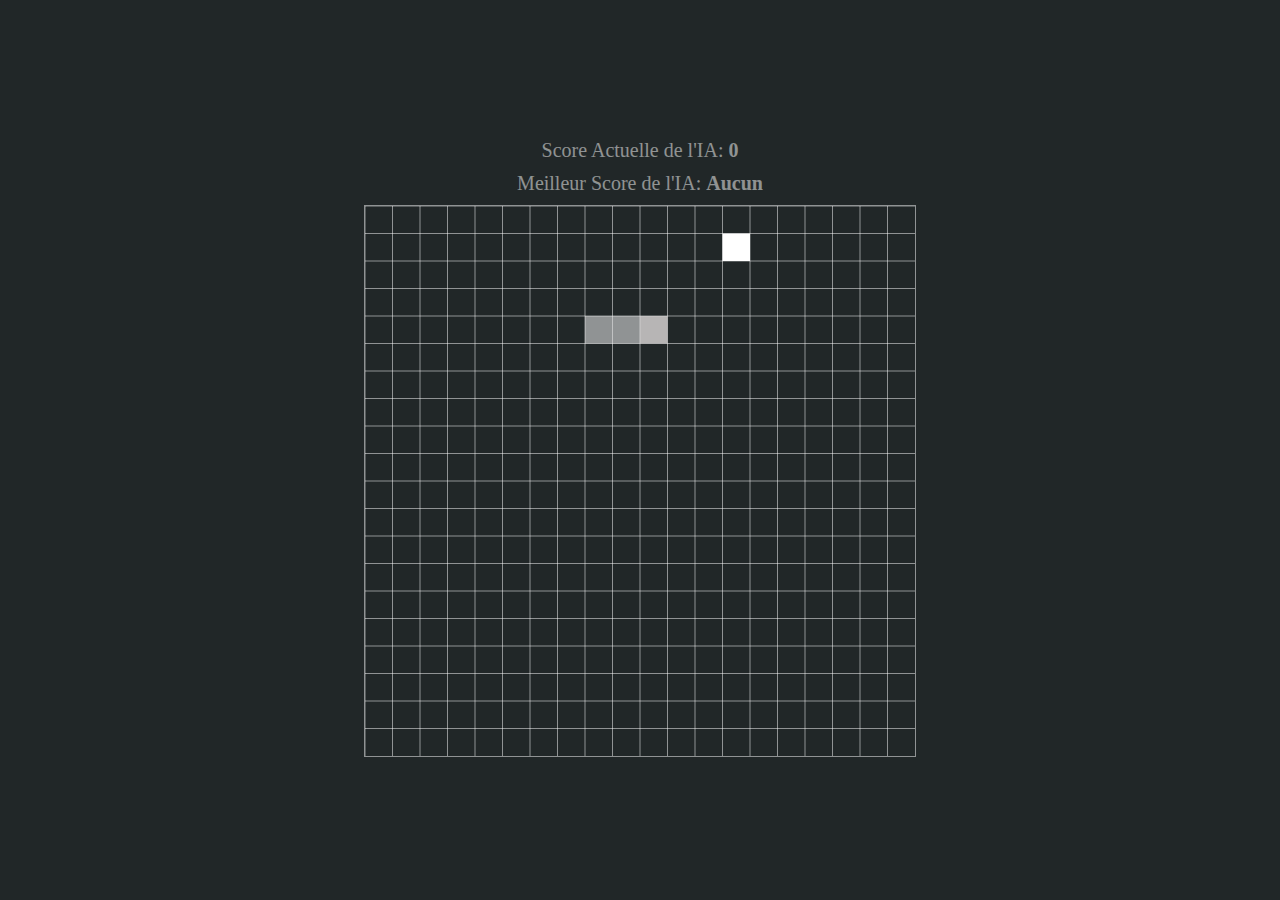
<file: ia/index.html>
<!DOCTYPE html>
<html lang="fr">
<head>
    <meta charset="UTF-8">
    <meta name="viewport" content="width=device-width, initial-scale=1.0">
    <link rel="stylesheet" href="style.css">
    <title>Snake Game IA</title>
</head>
<body>
    <p>Score Actuelle de l'IA: <span id="score">0</span></p>
    <p>Meilleur Score de l'IA: <span id="score_top"></span></p>
    <div class="container">
        <canvas width="550" height="550"></canvas>
    </div>
    <audio style="display: none;" src="../eating-sound-effect-36186.mp3"></audio>
</body>
<script src="script.js"></script>
</html>
</file>
<file: ia/style.css>
body{
    display: flex;
    align-items: center;
    justify-content: center;
    text-align: center;
    margin: 0;
    padding: 0;
    min-height: 100vh;
    background-color: #212728;
    flex-direction: column;
}

canvas{
    border: 1px solid rgb(255, 255, 255, 0.50);
}

p{
    margin-top: 0px;
    margin-bottom: 10px;
    font-size: 20px;
    color: rgb(255, 255, 255, 0.50);
}

span{
    font-weight: bolder;
}
</file>
